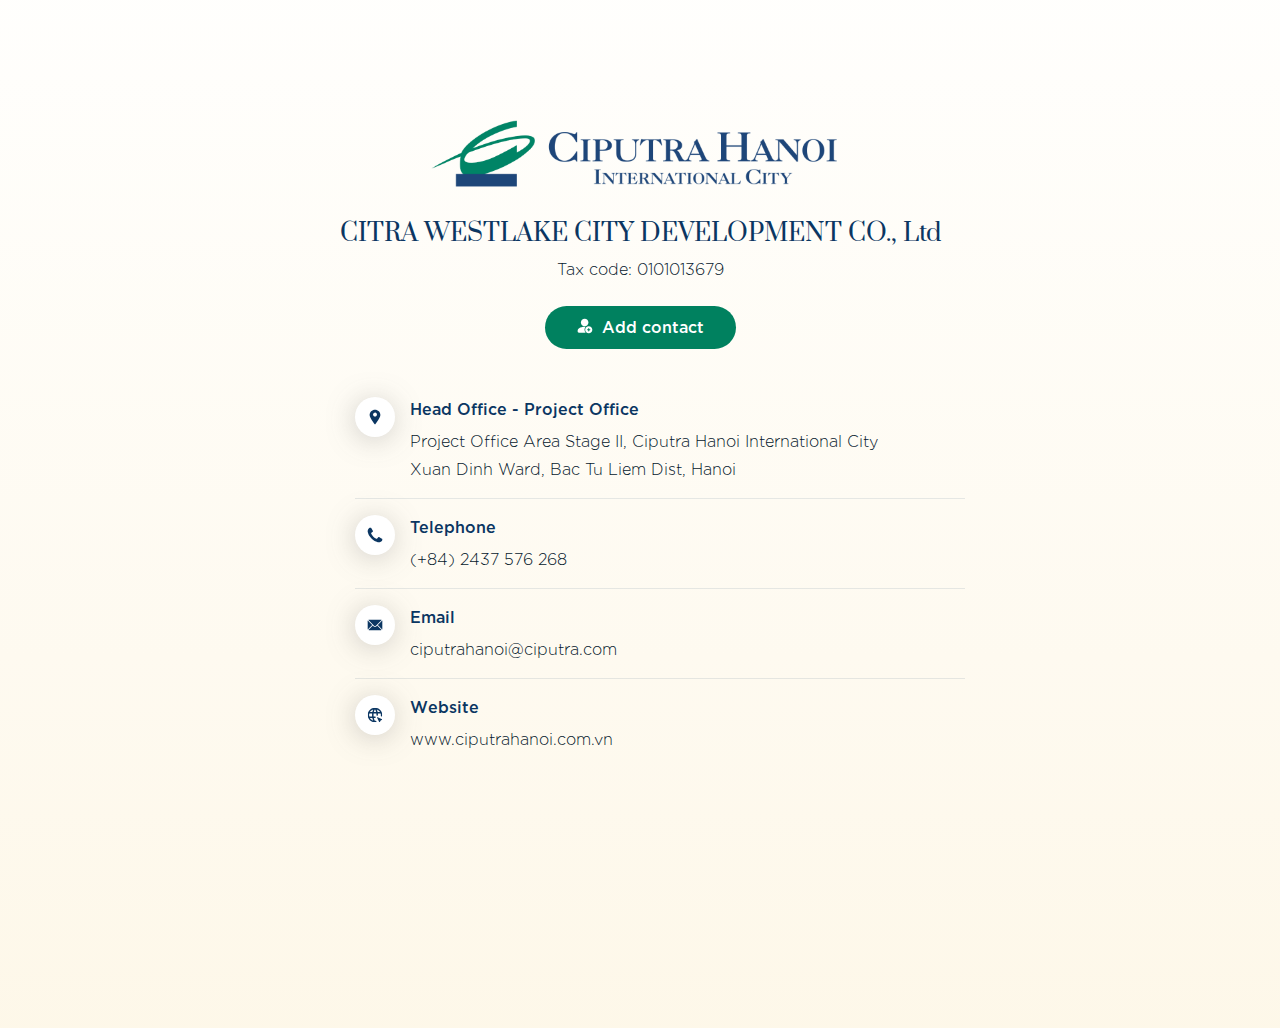
<file: index.html>
<!DOCTYPE html>
<html lang="en">
<head>
    <meta charset="UTF-8">
    <meta name="viewport" content="width=device-width, initial-scale=1.0">
    <title>Document</title>
    <link rel="stylesheet" href="style.css">
</head>
<body>
    <section class="section box-home-company">
        <div class="container">
            <div class="main --main-company">
                <div class="box-logo">
                    <a href="#">
                        <img src="assets/images/Logo.png" alt="Ciputra Hanoi">
                    </a>
                </div>
                <div class="box-head">
                    <h2 class="title">CITRA WESTLAKE CITY DEVELOPMENT CO., Ltd</h2>
                    <span>Tax code: 0101013679</span>
                    <div class="box-button">
                        <a href="#" class="btn-main --user">
                            <span>Add contact</span>
                        </a>
                    </div>
                </div>
                <div class="info-list">
                    <ul>
                        <li>
                            <div class="icon">
                                <img src="assets/images/Location.svg" alt="Map maker">
                            </div>
                            <div class="content">
                                <strong>Head Office - Project Office</strong>
                                <span>
                                    Project Office Area Stage II, Ciputra Hanoi International City <br>
                                    Xuan Dinh Ward, Bac Tu Liem Dist, Hanoi
                                </span>
                            </div>
                        </li>
                        <li>
                            <div class="icon">
                                <img src="assets/images/Phone.svg" alt="Phone">
                            </div>
                            <div class="content">
                                <strong>Telephone</strong>
                                <span>
                                    (+84) 2437 576 268
                                </span>
                            </div>
                        </li>
                        <li>
                            <div class="icon">
                                <img src="assets/images/Mail.svg" alt="Email">
                            </div>
                            <div class="content">
                                <strong>Email</strong>
                                <span>
                                    ciputrahanoi@ciputra.com
                                </span>
                            </div>
                        </li>
                        <li>
                            <div class="icon">
                                <img src="assets/images/Website.svg" alt="Website">
                            </div>
                            <div class="content">
                                <strong>Website</strong>
                                <span>
                                    www.ciputrahanoi.com.vn
                                </span>
                            </div>
                        </li>
                    </ul>
                </div>
            </div>
        </div>
    </section>
</body>
</html>
</file>
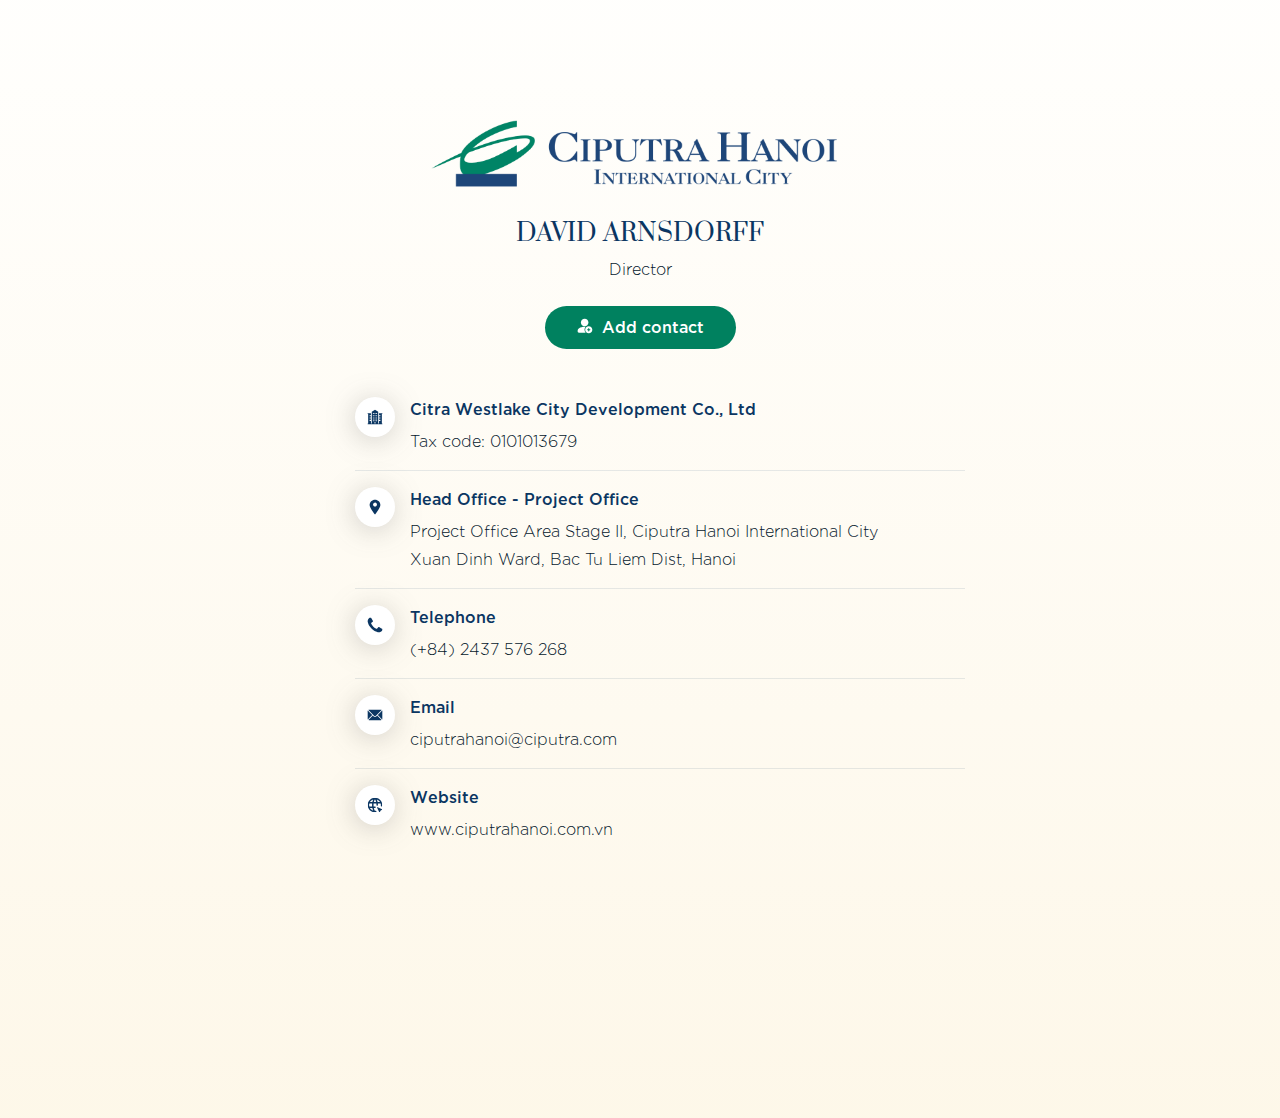
<file: index2.html>
<!DOCTYPE html>
<html lang="en">
<head>
    <meta charset="UTF-8">
    <meta name="viewport" content="width=device-width, initial-scale=1.0">
    <title>Document</title>
    <link rel="stylesheet" href="style.css">
</head>
<body>
    <section class="section box-home-company">
        <div class="container">
            <div class="main --main-company">
                <div class="box-logo">
                    <a href="#">
                        <img src="assets/images/Logo.png" alt="Ciputra Hanoi">
                    </a>
                </div>
                <div class="box-head">
                    <h2 class="title">DAVID ARNSDORFF</h2>
                    <span>Director</span>
                    <div class="box-button">
                        <a href="assets/files/DavidArnsdorff.vcf" class="btn-main --user" download>
                            <span>Add contact</span>
                        </a>
                    </div>
                </div>
                <div class="info-list">
                    <ul>
                        <li>
                            <div class="icon">
                                <img src="assets/images/Foundation.svg" alt="Bulding">
                            </div>
                            <div class="content">
                                <strong>Citra Westlake City Development Co., Ltd</strong>
                                <span>
                                    Tax code: 0101013679
                                </span>
                            </div>
                        </li>
                        <li>
                            <div class="icon">
                                <img src="assets/images/Location.svg" alt="Map maker">
                            </div>
                            <div class="content">
                                <strong>Head Office - Project Office</strong>
                                <span>
                                    Project Office Area Stage II, Ciputra Hanoi International City <br>
                                    Xuan Dinh Ward, Bac Tu Liem Dist, Hanoi
                                </span>
                            </div>
                        </li>
                        <li>
                            <div class="icon">
                                <img src="assets/images/Phone.svg" alt="Phone">
                            </div>
                            <div class="content">
                                <strong>Telephone</strong>
                                <span>
                                    (+84) 2437 576 268
                                </span>
                            </div>
                        </li>
                        <li>
                            <div class="icon">
                                <img src="assets/images/Mail.svg" alt="Email">
                            </div>
                            <div class="content">
                                <strong>Email</strong>
                                <span>
                                    ciputrahanoi@ciputra.com
                                </span>
                            </div>
                        </li>
                        <li>
                            <div class="icon">
                                <img src="assets/images/Website.svg" alt="Website">
                            </div>
                            <div class="content">
                                <strong>Website</strong>
                                <span>
                                    www.ciputrahanoi.com.vn
                                </span>
                            </div>
                        </li>
                    </ul>
                </div>
            </div>
        </div>
    </section>
</body>
</html>
</file>
<file: style.css>
@import url("https://fonts.googleapis.com/css2?family=Prata&display=swap");
@font-face {
  font-family: "SVN-Gotham";
  src: url("assets/fonts/SVN-GothamBold.otf") format(opentype);
  font-weight: 700;
}
@font-face {
  font-family: "SVN-Gotham";
  src: url("assets/fonts/SVN-GothamRegular.otf") format(opentype);
  font-weight: 400;
}
@font-face {
  font-family: "SVN-Gotham";
  src: url("assets/fonts/SVN-GothamLight.otf") format(opentype);
  font-weight: 300;
}
* {
  box-sizing: border-box;
}

html, body {
  padding: 0;
  margin: 0;
}

body {
  font-family: "SVN-Gotham", sans-serif;
  font-weight: 300;
  font-size: 16px;
  color: #05182C;
}

h1, h2, h3, h4, h5, h6 {
  margin: 0;
  padding: 0;
}

img {
  max-width: 100%;
  height: auto;
}

.container {
  max-width: 650px;
  margin: 0 auto;
}

.box-head {
  padding-top: 24px;
  padding-bottom: 32px;
  text-align: center;
}
.box-head .box-button {
  margin-top: 24px;
}
.box-head .title {
  font-family: "Prata", serif;
  color: #0B3662;
  text-align: center;
  font-size: 24px;
  font-style: normal;
  font-weight: 400;
  line-height: normal;
}
@media (max-width: 767px) {
  .box-head .title {
    font-size: 20px;
  }
}
.box-head > span {
  display: inline-block;
  font-family: SVN-Gotham;
  font-size: 16px;
  font-style: normal;
  line-height: 1.75em;
  margin-top: 4px;
}
@media (max-width: 767px) {
  .box-head > span {
    font-size: 12px;
  }
}

.box-logo img {
  width: 418px;
  display: block;
  margin: 0 auto;
}
@media (max-width: 767px) {
  .box-logo img {
    width: 199px;
  }
}

.btn-main {
  padding: 0.8em 2em 0.9em 2em;
  display: inline-block;
  cursor: pointer;
  border-radius: 9999px;
  background-color: #00815F;
  text-decoration: none;
}
.btn-main.--user span {
  position: relative;
  padding-left: 25px;
}
@media (max-width: 767px) {
  .btn-main.--user span {
    padding-left: 20px;
  }
}
.btn-main.--user span:before {
  content: "";
  position: absolute;
  left: 0;
  top: 0;
  width: 16px;
  height: 16px;
  background-image: url("assets/images/Signup.svg");
  background-size: contain;
  background-repeat: no-repeat;
  background-position: center;
}
@media (max-width: 767px) {
  .btn-main.--user span:before {
    width: 14px;
    height: 14px;
  }
}
.btn-main span {
  display: block;
  color: #fff;
  leading-trim: both;
  text-edge: cap;
  font-size: 16px;
  font-style: normal;
  font-weight: 400;
  line-height: 1em;
}
@media (max-width: 767px) {
  .btn-main span {
    font-size: 14px;
  }
}

.section {
  padding-top: 120px;
  padding-bottom: 260px;
  background: linear-gradient(0deg, rgba(252, 240, 211, 0.5) 0%, rgba(255, 254, 250, 0.5) 100%);
}

.info-list ul {
  list-style: none;
}
.info-list li {
  display: flex;
  align-items: flex-start;
  padding-bottom: 16px;
  margin-bottom: 16px;
  border-bottom: 1px solid rgba(11, 54, 98, 0.1);
}
.info-list li:last-child {
  padding-bottom: 0;
  margin-bottom: 0;
  border: 0;
}
.info-list .icon {
  display: inline-flex;
  align-items: center;
  justify-content: center;
  flex: 0 0 40px;
  height: 40px;
  border-radius: 50%;
  background-color: #fff;
  filter: drop-shadow(-1px 3px 14px rgba(71, 70, 70, 0.25));
}
@media (max-width: 767px) {
  .info-list .icon {
    flex-basis: 32px;
    height: 32px;
  }
}
.info-list .icon img {
  max-width: 16px;
}
@media (max-width: 767px) {
  .info-list .icon img {
    max-width: 10px;
  }
}
.info-list .content {
  padding-left: 15px;
}
@media (max-width: 767px) {
  .info-list .content {
    padding-left: 8px;
  }
}
.info-list strong {
  font-weight: 400;
  color: #0B3662;
  display: block;
  margin-bottom: 8px;
}
.info-list span {
  display: block;
  font-size: 16px;
  font-style: normal;
  font-weight: 300;
  line-height: 1.75em;
}
@media (max-width: 767px) {
  .info-list span {
    font-size: 14px;
  }
}

/*# sourceMappingURL=style.css.map */
</file>
